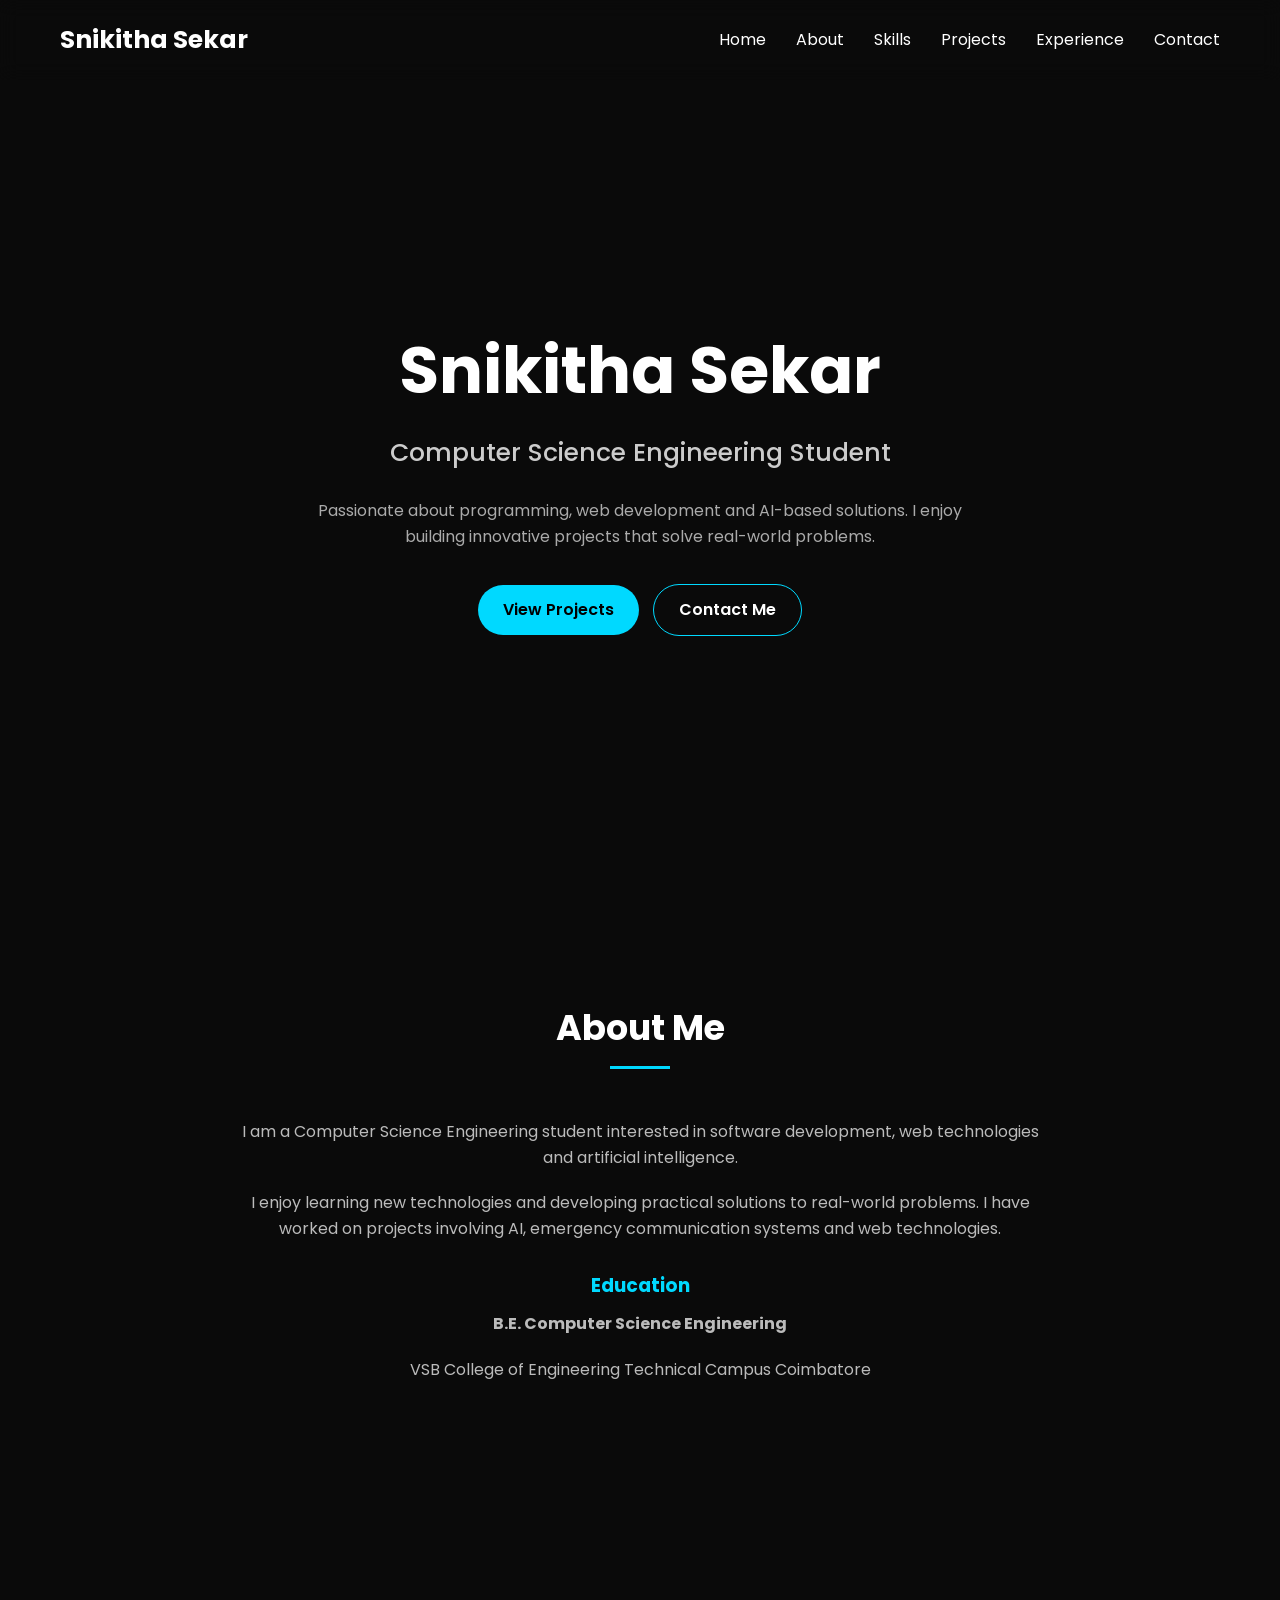
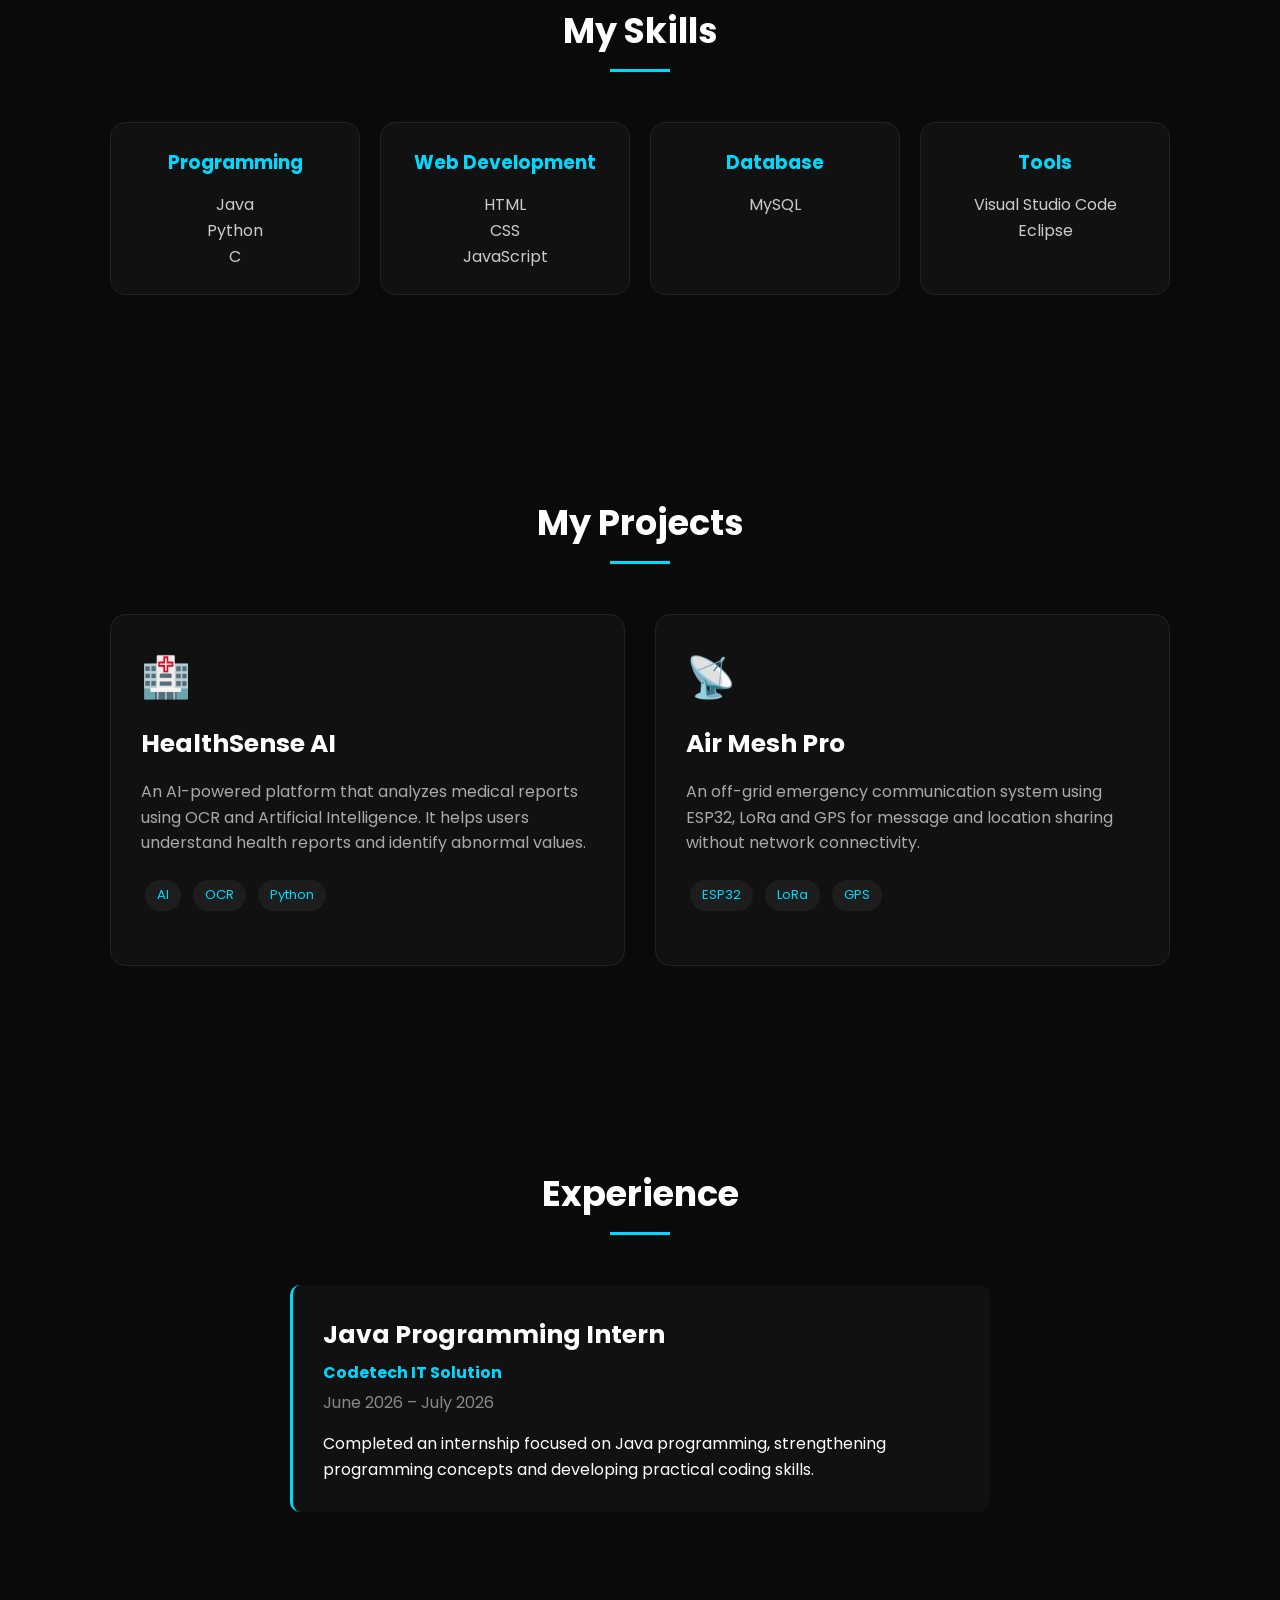
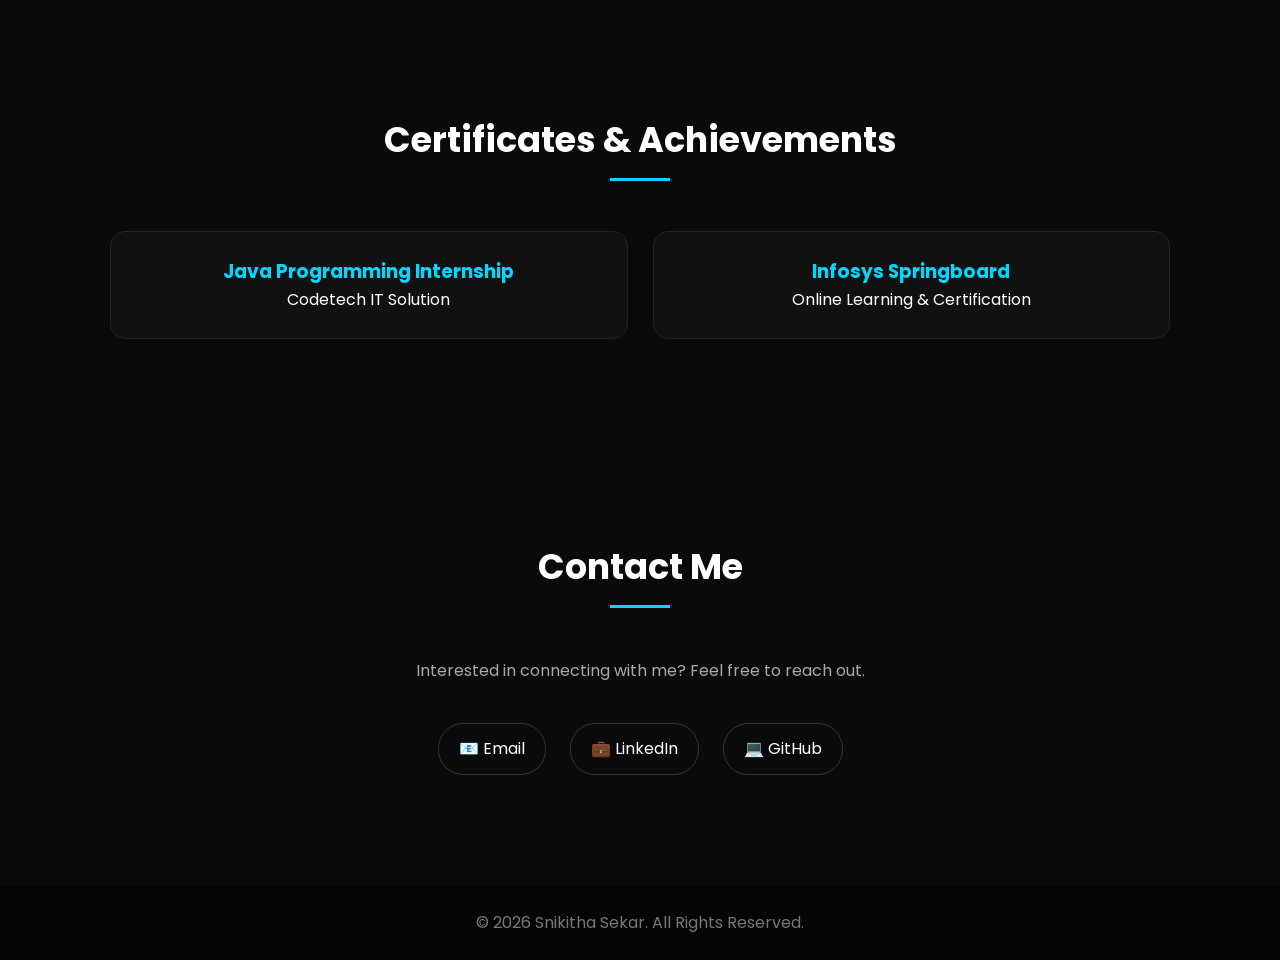
<file: week 1/snikitha-portfolio/index.html>
<!DOCTYPE html>
<html lang="en">
<head>
    <meta charset="UTF-8">
    <meta name="viewport" content="width=device-width, initial-scale=1.0">

    <title>Snikitha Sekar | Portfolio</title>

    <link rel="stylesheet" href="style.css">

    <!-- Google Font -->
    <link rel="preconnect" href="https://fonts.googleapis.com">
    <link rel="preconnect" href="https://fonts.gstatic.com" crossorigin>
    <link href="https://fonts.googleapis.com/css2?family=Poppins:wght@300;400;500;600;700&display=swap" rel="stylesheet">
</head>

<body>

    <!-- Navigation -->
    <header>
        <nav class="navbar">
            <div class="logo">Snikitha Sekar</div>

            <ul class="nav-links">
                <li><a href="#home">Home</a></li>
                <li><a href="#about">About</a></li>
                <li><a href="#skills">Skills</a></li>
                <li><a href="#projects">Projects</a></li>
                <li><a href="#experience">Experience</a></li>
                <li><a href="#contact">Contact</a></li>
            </ul>

            <button class="menu-btn" onclick="toggleMenu()">☰</button>
        </nav>
    </header>


    <!-- Home Section -->
    <section id="home" class="hero">

        <div class="hero-content">

         

            <h1>Snikitha Sekar</h1>

            <h2>Computer Science Engineering Student</h2>

            <p class="hero-text">
                Passionate about programming, web development and
                AI-based solutions. I enjoy building innovative projects
                that solve real-world problems.
            </p>

            <div class="hero-buttons">
                <a href="#projects" class="btn">View Projects</a>
                <a href="#contact" class="btn btn-outline">Contact Me</a>
            </div>

        </div>

    </section>


    <!-- About Section -->
    <section id="about" class="section">

        <h2 class="section-title">About Me</h2>

        <div class="about-container">

            <div class="about-text">

                <p>
                    I am a Computer Science Engineering student interested
                    in software development, web technologies and artificial
                    intelligence.
                </p>

                <p>
                    I enjoy learning new technologies and developing
                    practical solutions to real-world problems. I have
                    worked on projects involving AI, emergency communication
                    systems and web technologies.
                </p>

                <div class="education">
                    <h3>Education</h3>

                    <p>
                        <strong>B.E. Computer Science Engineering</strong>
                    </p>

                    <p>
                        VSB College of Engineering Technical Campus Coimbatore
                    </p>
                </div>

            </div>

        </div>

    </section>


    <!-- Skills Section -->
    <section id="skills" class="section">

        <h2 class="section-title">My Skills</h2>

        <div class="skills-container">

            <div class="skill-card">
                <h3>Programming</h3>
                <p>Java</p>
                <p>Python</p>
                <p>C</p>
            </div>

            <div class="skill-card">
                <h3>Web Development</h3>
                <p>HTML</p>
                <p>CSS</p>
                <p>JavaScript</p>
            </div>

            <div class="skill-card">
                <h3>Database</h3>
                <p>MySQL</p>
            </div>

            <div class="skill-card">
                <h3>Tools</h3>
                <p>Visual Studio Code</p>
                <p>Eclipse</p>
            </div>

        </div>

    </section>


    <!-- Projects Section -->
    <section id="projects" class="section">

        <h2 class="section-title">My Projects</h2>

        <div class="projects-container">

            <!-- Project 1 -->
            <div class="project-card">

                <div class="project-icon">🏥</div>

                <h3>HealthSense AI</h3>

                <p>
                    An AI-powered platform that analyzes medical reports
                    using OCR and Artificial Intelligence. It helps users
                    understand health reports and identify abnormal values.
                </p>

                <div class="tech">
                    <span>AI</span>
                    <span>OCR</span>
                    <span>Python</span>
                </div>


            </div>


            <!-- Project 2 -->
            <div class="project-card">

                <div class="project-icon">📡</div>

                <h3>Air Mesh Pro</h3>

                <p>
                    An off-grid emergency communication system using ESP32,
                    LoRa and GPS for message and location sharing without
                    network connectivity.
                </p>

                <div class="tech">
                    <span>ESP32</span>
                    <span>LoRa</span>
                    <span>GPS</span>
                </div>

              

            </div>

        </div>

    </section>


    <!-- Experience Section -->
    <section id="experience" class="section">

        <h2 class="section-title">Experience</h2>

        <div class="experience-card">

            <h3>Java Programming Intern</h3>

            <h4>Codetech IT Solution</h4>

            <p class="date">
                June 2026 – July 2026
            </p>

            <p>
                Completed an internship focused on Java programming,
                strengthening programming concepts and developing
                practical coding skills.
            </p>

        </div>

    </section>


    <!-- Certificates Section -->
    <section id="certificates" class="section">

        <h2 class="section-title">Certificates & Achievements</h2>

        <div class="certificate-container">

            <div class="certificate-card">
                <h3>Java Programming Internship</h3>
                <p>Codetech IT Solution</p>
            </div>

            <div class="certificate-card">
                <h3>Infosys Springboard</h3>
                <p>Online Learning & Certification</p>
            </div>

        </div>

    </section>


    <!-- Contact Section -->
    <section id="contact" class="section contact">

        <h2 class="section-title">Contact Me</h2>

        <p>
            Interested in connecting with me? Feel free to reach out.
        </p>

        <div class="contact-links">

            <a href="mailto:snikishiba@gmail.com">
                📧 Email
            </a>

            <a href="https://www.linkedin.com/in/snikitha-sekar-b872a0418/" target="_blank">
                💼 LinkedIn
            </a>

            <a href="https://github.com/" target="_blank">
                💻 GitHub
            </a>

        </div>

    </section>


    <!-- Footer -->
    <footer>

        <p>
            © 2026 Snikitha Sekar. All Rights Reserved.
        </p>

    </footer>


    <script src="script.js"></script>

</body>
</html>
</file>
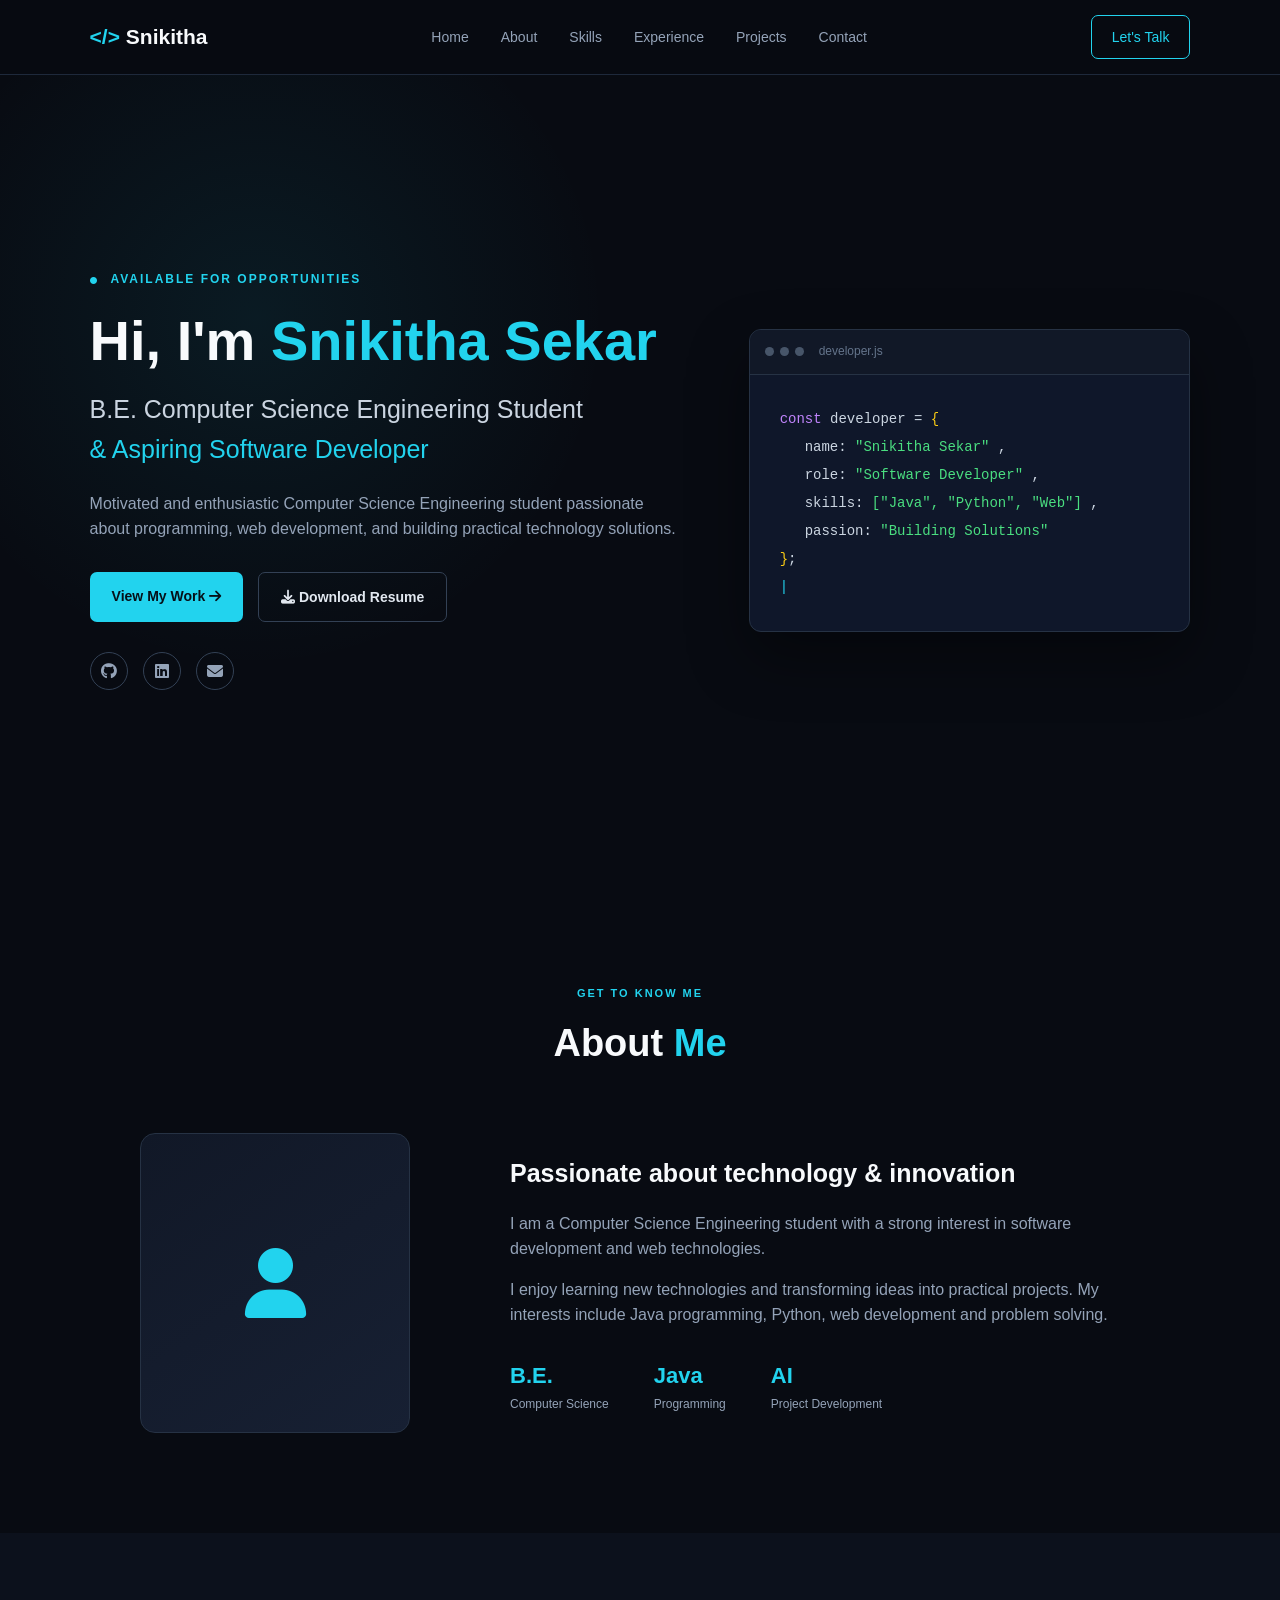
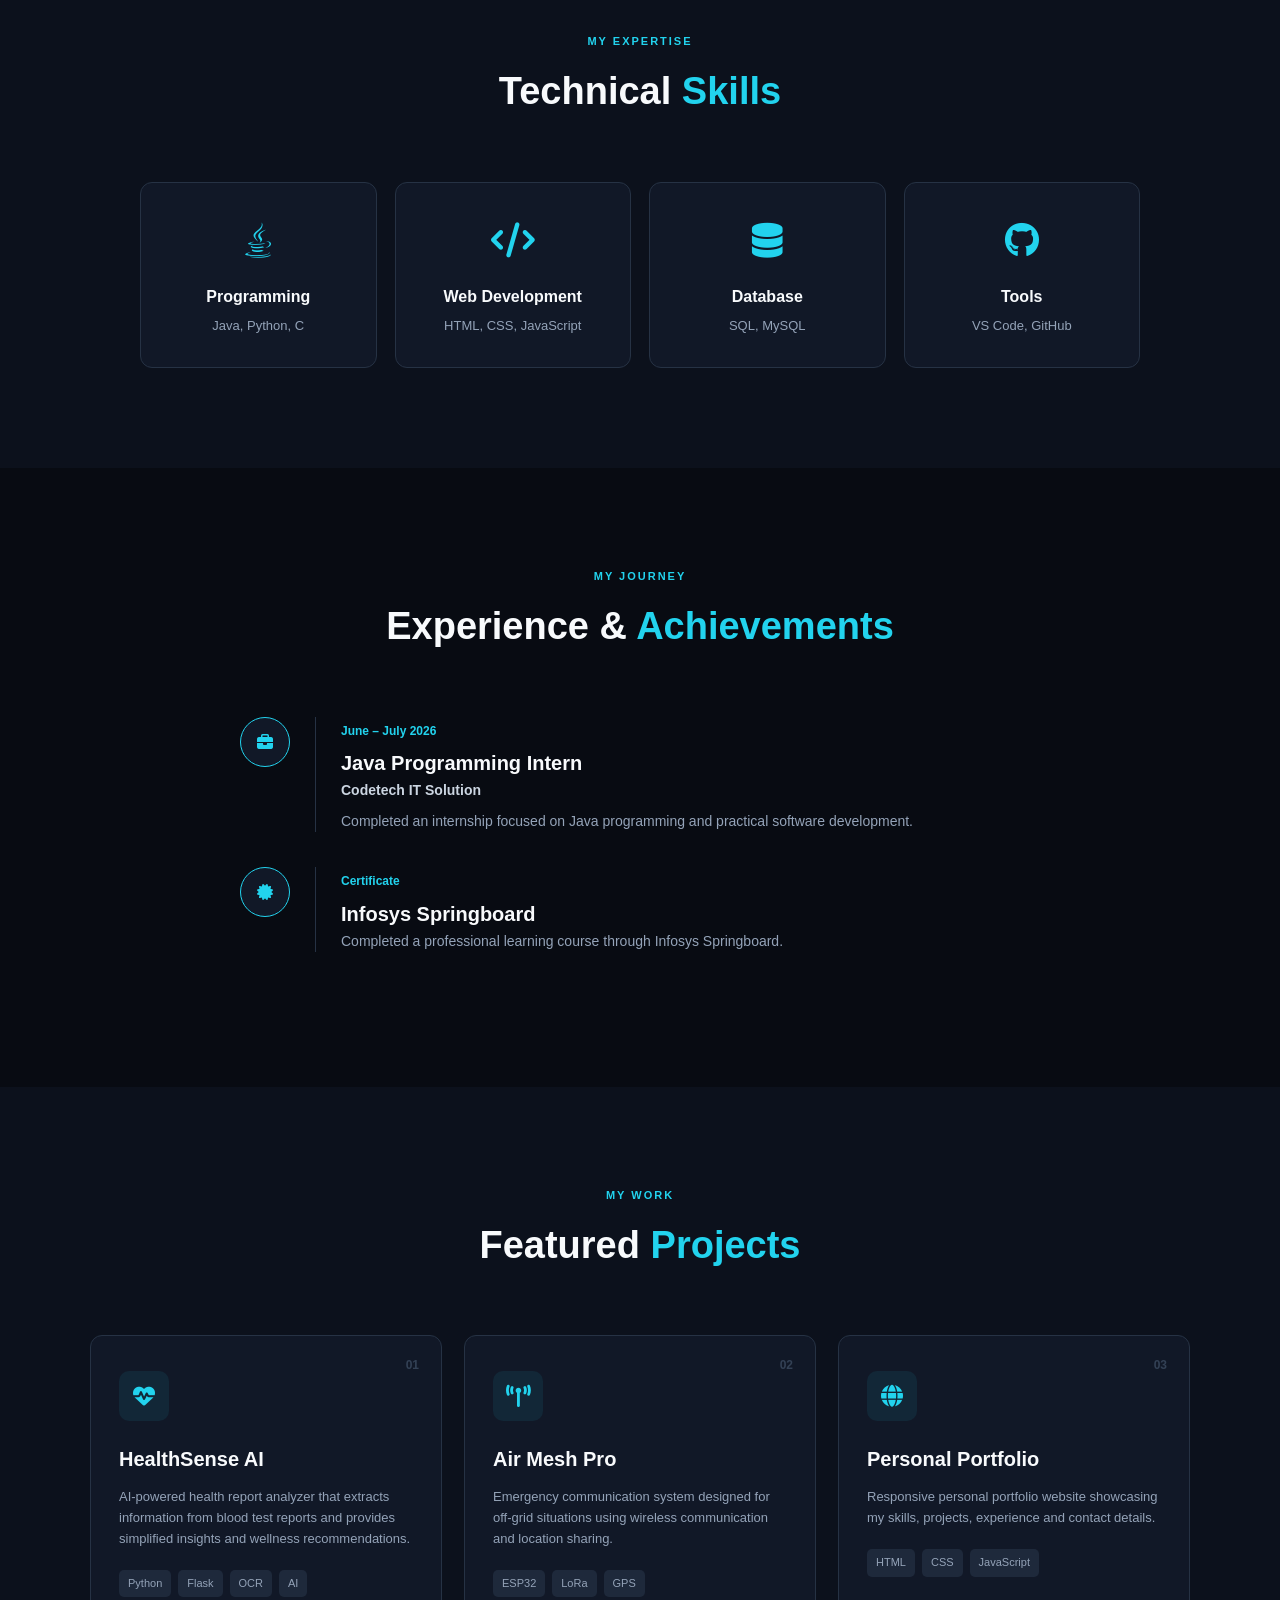
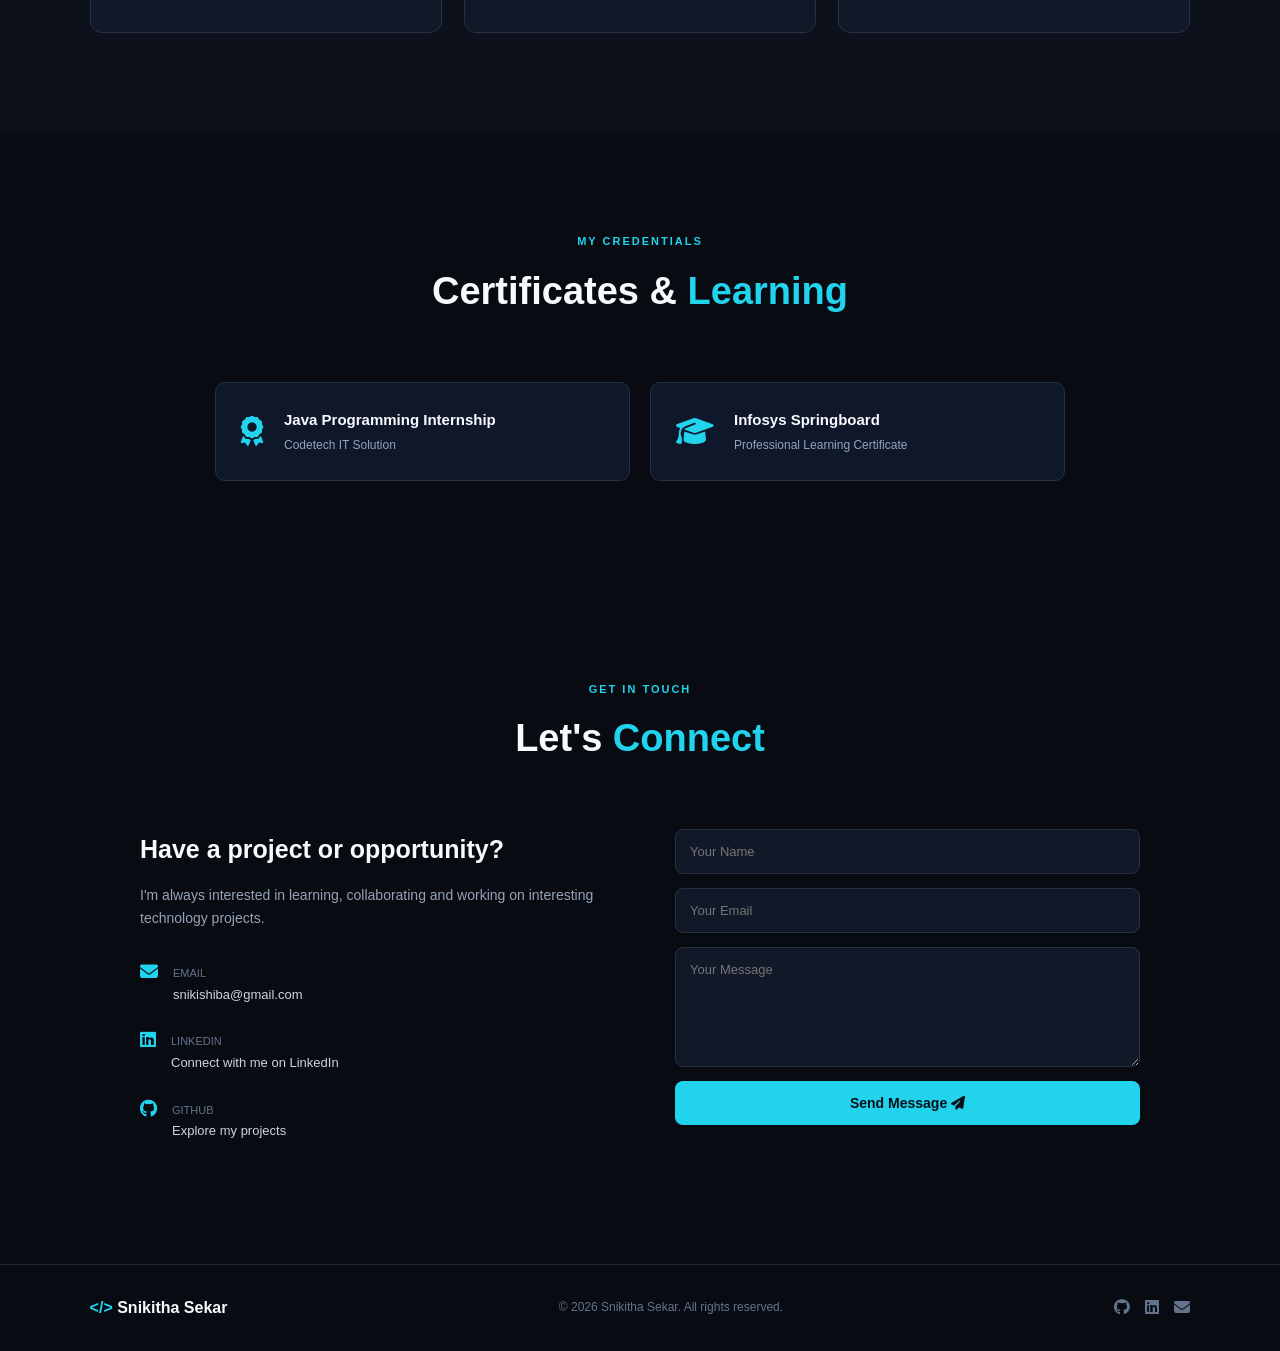
<file: week 3/portfolio-website/index.html>
<!DOCTYPE html>
<html lang="en">

<head>
    <meta charset="UTF-8">
    <meta name="viewport" content="width=device-width, initial-scale=1.0">

    <title>Snikitha Sekar | Portfolio</title>

    <link rel="stylesheet" href="style.css">

    <!-- Font Awesome -->
    <link rel="stylesheet"
        href="https://cdnjs.cloudflare.com/ajax/libs/font-awesome/6.5.2/css/all.min.css">

</head>

<body>

    <!-- ================= NAVBAR ================= -->

    <nav class="navbar">

        <div class="logo">
            <span>&lt;/&gt;</span> Snikitha
        </div>

        <ul class="nav-links">

            <li><a href="#home">Home</a></li>
            <li><a href="#about">About</a></li>
            <li><a href="#skills">Skills</a></li>
            <li><a href="#experience">Experience</a></li>
            <li><a href="#projects">Projects</a></li>
            <li><a href="#contact">Contact</a></li>

        </ul>

        <a href="#contact" class="nav-button">
            Let's Talk
        </a>

    </nav>


    <!-- ================= HERO ================= -->

    <section id="home" class="hero">

        <div class="hero-content">

            <p class="small-title">
                <i class="fa-solid fa-circle"></i>
                AVAILABLE FOR OPPORTUNITIES
            </p>

            <h1>
                Hi, I'm <span>Snikitha Sekar</span>
            </h1>

            <h2>
                B.E. Computer Science Engineering Student
                <br>
                <span> & Aspiring Software Developer</span>
            </h2>

            <p class="hero-text">

                Motivated and enthusiastic Computer Science Engineering
                student passionate about programming, web development,
                and building practical technology solutions.

            </p>


            <div class="hero-buttons">

                <a href="#projects" class="primary-btn">
                    View My Work
                    <i class="fa-solid fa-arrow-right"></i>
                </a>

                <a href="resume.pdf" download class="secondary-btn">
                    <i class="fa-solid fa-download"></i>
                    Download Resume
                </a>

            </div>


            <div class="social-links">

                <a href="#" title="GitHub">
                    <i class="fa-brands fa-github"></i>
                </a>

                <a href="#" title="LinkedIn">
                    <i class="fa-brands fa-linkedin"></i>
                </a>

                <a href="mailto:snikishiba@gmail.com" title="Email">
                    <i class="fa-solid fa-envelope"></i>
                </a>

            </div>

        </div>


        <!-- Developer Card -->

        <div class="hero-card">

            <div class="code-window">

                <div class="window-top">

                    <div class="dots">
                        <span></span>
                        <span></span>
                        <span></span>
                    </div>

                    <p>developer.js</p>

                </div>


                <div class="code">

                    <p>
                        <span class="purple">const</span>
                        developer =
                        <span class="yellow">{</span>
                    </p>

                    <p class="indent">
                        name:
                        <span class="green">
                            "Snikitha Sekar"
                        </span>,
                    </p>

                    <p class="indent">
                        role:
                        <span class="green">
                            "Software Developer"
                        </span>,
                    </p>

                    <p class="indent">
                        skills:
                        <span class="green">
                            ["Java", "Python", "Web"]
                        </span>,
                    </p>

                    <p class="indent">
                        passion:
                        <span class="green">
                            "Building Solutions"
                        </span>
                    </p>

                    <p>
                        <span class="yellow">}</span>;
                    </p>

                    <p class="cursor">|</p>

                </div>

            </div>

        </div>

    </section>


    <!-- ================= ABOUT ================= -->

    <section id="about" class="section">

        <div class="section-title">

            <p>GET TO KNOW ME</p>

            <h2>About <span>Me</span></h2>

        </div>


        <div class="about-container">

            <div class="about-image">

                <div class="profile-placeholder">

                    <i class="fa-solid fa-user"></i>

                </div>

            </div>


            <div class="about-content">

                <h3>
                    Passionate about technology & innovation
                </h3>

                <p>

                    I am a Computer Science Engineering student with
                    a strong interest in software development and
                    web technologies.

                </p>

                <p>

                    I enjoy learning new technologies and transforming
                    ideas into practical projects. My interests include
                    Java programming, Python, web development and
                    problem solving.

                </p>


                <div class="about-stats">

                    <div>
                        <h3>B.E.</h3>
                        <p>Computer Science</p>
                    </div>

                    <div>
                        <h3>Java</h3>
                        <p>Programming</p>
                    </div>

                    <div>
                        <h3>AI</h3>
                        <p>Project Development</p>
                    </div>

                </div>

            </div>

        </div>

    </section>


    <!-- ================= SKILLS ================= -->

    <section id="skills" class="section dark-section">

        <div class="section-title">

            <p>MY EXPERTISE</p>

            <h2>Technical <span>Skills</span></h2>

        </div>


        <div class="skills-grid">

            <div class="skill-card">

                <div class="skill-icon">
                    <i class="fa-brands fa-java"></i>
                </div>

                <h3>Programming</h3>

                <p>
                    Java, Python, C
                </p>

            </div>


            <div class="skill-card">

                <div class="skill-icon">
                    <i class="fa-solid fa-code"></i>
                </div>

                <h3>Web Development</h3>

                <p>
                    HTML, CSS, JavaScript
                </p>

            </div>


            <div class="skill-card">

                <div class="skill-icon">
                    <i class="fa-solid fa-database"></i>
                </div>

                <h3>Database</h3>

                <p>
                    SQL, MySQL
                </p>

            </div>


            <div class="skill-card">

                <div class="skill-icon">
                    <i class="fa-brands fa-github"></i>
                </div>

                <h3>Tools</h3>

                <p>
                    VS Code, GitHub
                </p>

            </div>

        </div>

    </section>


    <!-- ================= EXPERIENCE ================= -->

    <section id="experience" class="section">

        <div class="section-title">

            <p>MY JOURNEY</p>

            <h2>Experience & <span>Achievements</span></h2>

        </div>


        <div class="timeline">

            <div class="timeline-item">

                <div class="timeline-icon">
                    <i class="fa-solid fa-briefcase"></i>
                </div>

                <div class="timeline-content">

                    <span>June – July 2026</span>

                    <h3>
                        Java Programming Intern
                    </h3>

                    <h4>
                        Codetech IT Solution
                    </h4>

                    <p>

                        Completed an internship focused on Java
                        programming and practical software development.

                    </p>

                </div>

            </div>


            <div class="timeline-item">

                <div class="timeline-icon">
                    <i class="fa-solid fa-certificate"></i>
                </div>

                <div class="timeline-content">

                    <span>Certificate</span>

                    <h3>
                        Infosys Springboard
                    </h3>

                    <p>

                        Completed a professional learning course
                        through Infosys Springboard.

                    </p>

                </div>

            </div>

        </div>

    </section>


    <!-- ================= PROJECTS ================= -->

    <section id="projects" class="section dark-section">

        <div class="section-title">

            <p>MY WORK</p>

            <h2>Featured <span>Projects</span></h2>

        </div>


        <div class="projects-grid">


            <!-- Project 1 -->

            <div class="project-card">

                <div class="project-number">
                    01
                </div>

                <div class="project-icon">
                    <i class="fa-solid fa-heart-pulse"></i>
                </div>

                <h3>
                    HealthSense AI
                </h3>

                <p>

                    AI-powered health report analyzer that extracts
                    information from blood test reports and provides
                    simplified insights and wellness recommendations.

                </p>

                <div class="tech-tags">

                    <span>Python</span>
                    <span>Flask</span>
                    <span>OCR</span>
                    <span>AI</span>

                </div>

            </div>


            <!-- Project 2 -->

            <div class="project-card">

                <div class="project-number">
                    02
                </div>

                <div class="project-icon">
                    <i class="fa-solid fa-tower-broadcast"></i>
                </div>

                <h3>
                    Air Mesh Pro
                </h3>

                <p>

                    Emergency communication system designed for
                    off-grid situations using wireless communication
                    and location sharing.

                </p>

                <div class="tech-tags">

                    <span>ESP32</span>
                    <span>LoRa</span>
                    <span>GPS</span>

                </div>

            </div>


            <!-- Project 3 -->

            <div class="project-card">

                <div class="project-number">
                    03
                </div>

                <div class="project-icon">
                    <i class="fa-solid fa-globe"></i>
                </div>

                <h3>
                    Personal Portfolio
                </h3>

                <p>

                    Responsive personal portfolio website showcasing
                    my skills, projects, experience and contact details.

                </p>

                <div class="tech-tags">

                    <span>HTML</span>
                    <span>CSS</span>
                    <span>JavaScript</span>

                </div>

            </div>

        </div>

    </section>


    <!-- ================= CERTIFICATES ================= -->

    <section class="section">

        <div class="section-title">

            <p>MY CREDENTIALS</p>

            <h2>Certificates & <span>Learning</span></h2>

        </div>


        <div class="certificate-grid">

            <div class="certificate-card">

                <i class="fa-solid fa-award"></i>

                <div>

                    <h3>
                        Java Programming Internship
                    </h3>

                    <p>
                        Codetech IT Solution
                    </p>

                </div>

            </div>


            <div class="certificate-card">

                <i class="fa-solid fa-graduation-cap"></i>

                <div>

                    <h3>
                        Infosys Springboard
                    </h3>

                    <p>
                        Professional Learning Certificate
                    </p>

                </div>

            </div>

        </div>

    </section>


    <!-- ================= CONTACT ================= -->

    <section id="contact" class="contact-section">

        <div class="section-title">

            <p>GET IN TOUCH</p>

            <h2>Let's <span>Connect</span></h2>

        </div>


        <div class="contact-container">


            <div class="contact-info">

                <h3>
                    Have a project or opportunity?
                </h3>

                <p>

                    I'm always interested in learning, collaborating
                    and working on interesting technology projects.

                </p>


                <div class="contact-item">

                    <i class="fa-solid fa-envelope"></i>

                    <div>

                        <span>Email</span>

                        <p>
                            snikishiba@gmail.com
                        </p>

                    </div>

                </div>


                <div class="contact-item">

                    <i class="fa-brands fa-linkedin"></i>

                    <div>

                        <span>LinkedIn</span>

                        <p>
                            Connect with me on LinkedIn
                        </p>

                    </div>

                </div>


                <div class="contact-item">

                    <i class="fa-brands fa-github"></i>

                    <div>

                        <span>GitHub</span>

                        <p>
                            Explore my projects
                        </p>

                    </div>

                </div>

            </div>


            <form class="contact-form">

                <input
                    type="text"
                    placeholder="Your Name"
                    required>

                <input
                    type="email"
                    placeholder="Your Email"
                    required>

                <textarea
                    rows="6"
                    placeholder="Your Message"
                    required></textarea>

                <button type="submit">
                    Send Message
                    <i class="fa-solid fa-paper-plane"></i>
                </button>

            </form>

        </div>

    </section>


    <!-- ================= FOOTER ================= -->

    <footer>

        <div class="footer-logo">
            <span>&lt;/&gt;</span> Snikitha Sekar
        </div>

        <p>
            © 2026 Snikitha Sekar. All rights reserved.
        </p>

        <div class="footer-social">

            <a href="#">
                <i class="fa-brands fa-github"></i>
            </a>

            <a href="#">
                <i class="fa-brands fa-linkedin"></i>
            </a>

            <a href="mailto:snikishiba@gmail.com">
                <i class="fa-solid fa-envelope"></i>
            </a>

        </div>

    </footer>

</body>
</html>
</file>
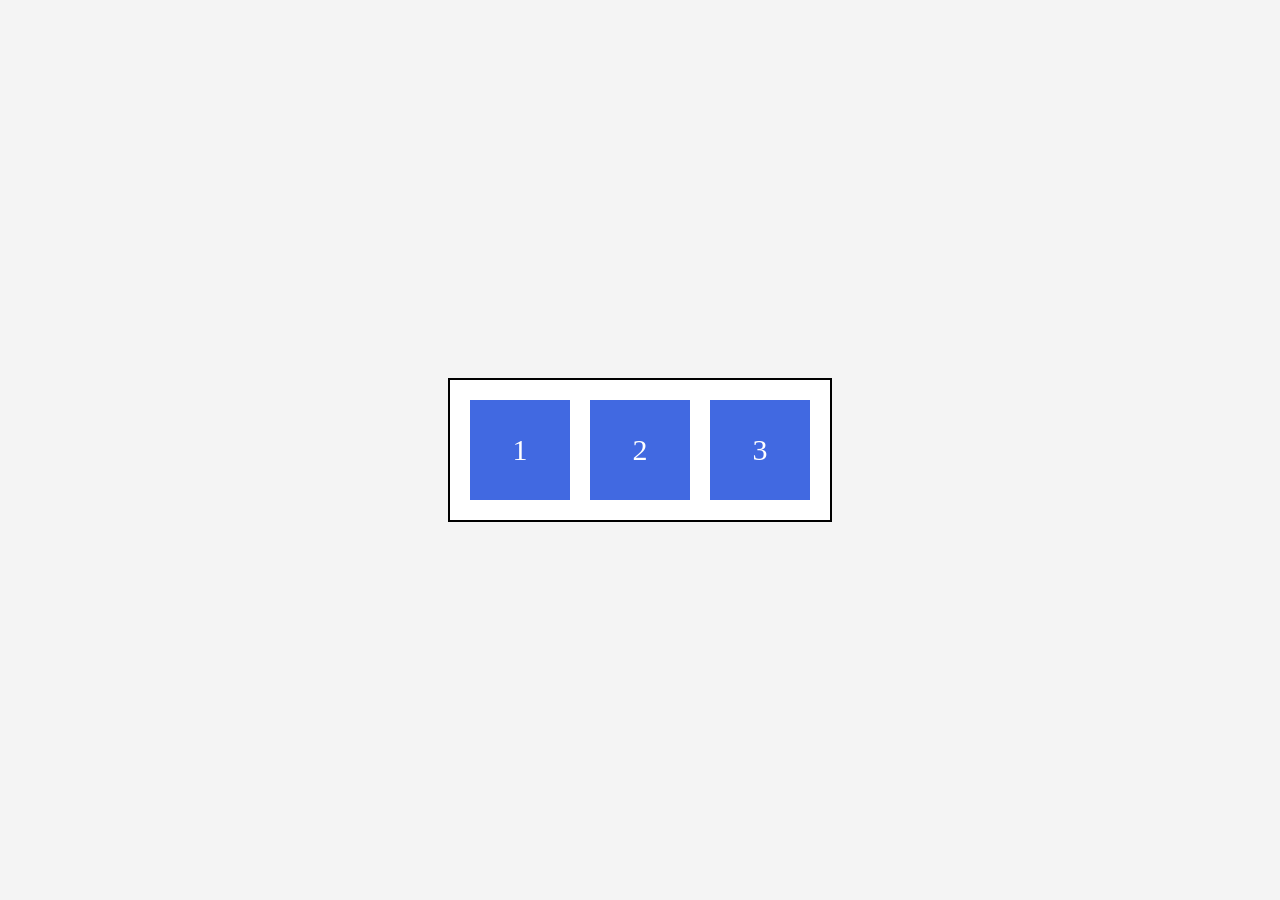
<file: week 2/css learning module/10 .flexbox/index.html>
<!DOCTYPE html>
<html lang="en">
<head>
    <meta charset="UTF-8">
    <meta name="viewport" content="width=device-width, initial-scale=1.0">
    <title>CSS Flexbox</title>
    <link rel="stylesheet" href="flexbox.css">
</head>
<body>
<div class="container">
    <div class="box">1</div>
    <div class="box">2</div>
    <div class="box">3</div>
</div>
</body>
</html>
</file>
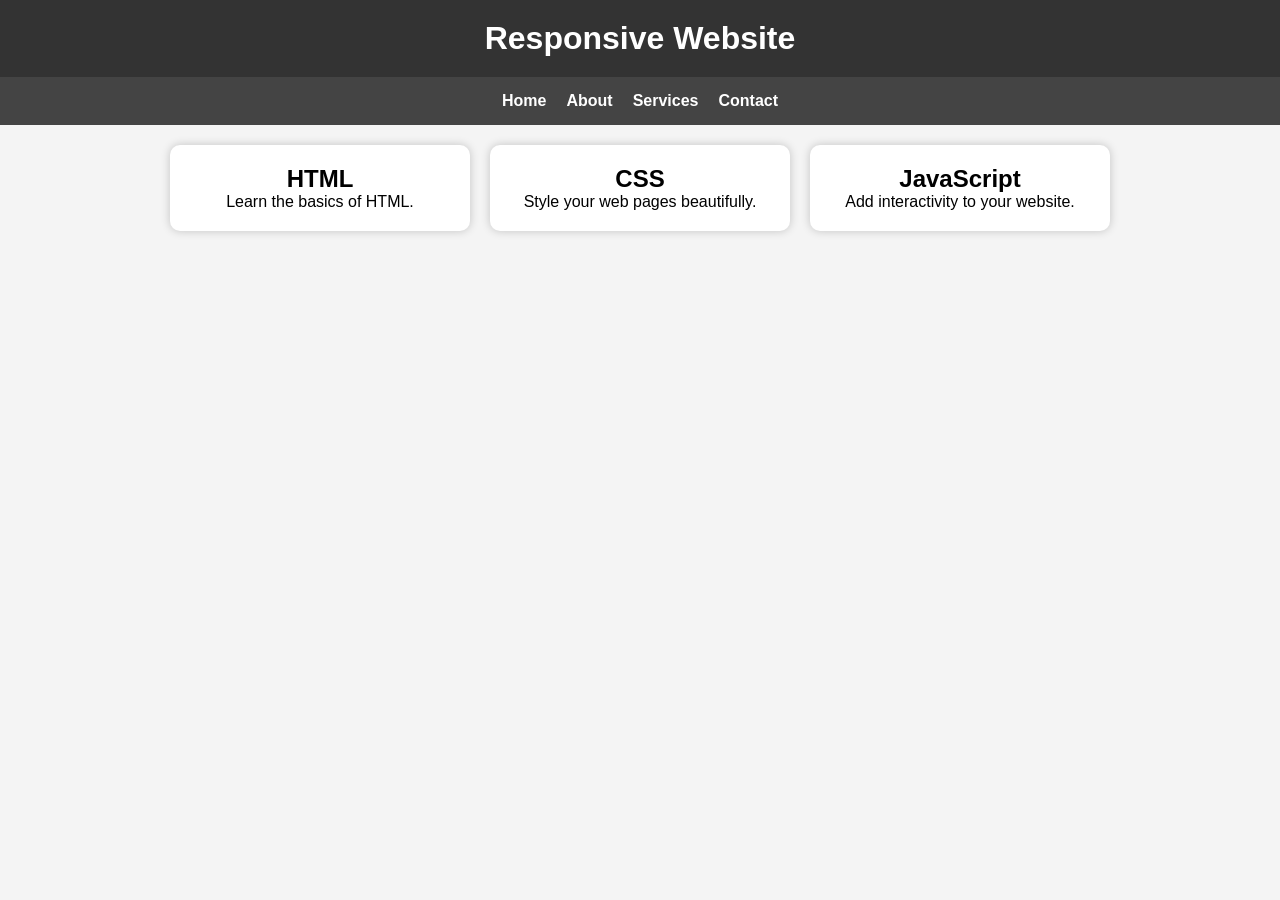
<file: week 2/css learning module/13 .responsive design/index.html>
<!DOCTYPE html>
<html lang="en">
<head>
    <meta charset="UTF-8">
    <meta name="viewport" content="width=device-width, initial-scale=1.0">
    <title>Responsive Design</title>
    <link rel="stylesheet" href="style.css">
</head>
<body>
    <header>
        <h1>Responsive Website</h1>
    </header>
    <nav>
        <a href="#">Home</a>
        <a href="#">About</a>
        <a href="#">Services</a>
        <a href="#">Contact</a>
    </nav>
    <main class="container">
        <div class="card">
            <h2>HTML</h2>
            <p>Learn the basics of HTML.</p>
        </div>
        <div class="card">
            <h2>CSS</h2>
            <p>Style your web pages beautifully.</p>
        </div>
        <div class="card">
            <h2>JavaScript</h2>
            <p>Add interactivity to your website.</p>
        </div>
    </main>

</body>
</html>
</file>
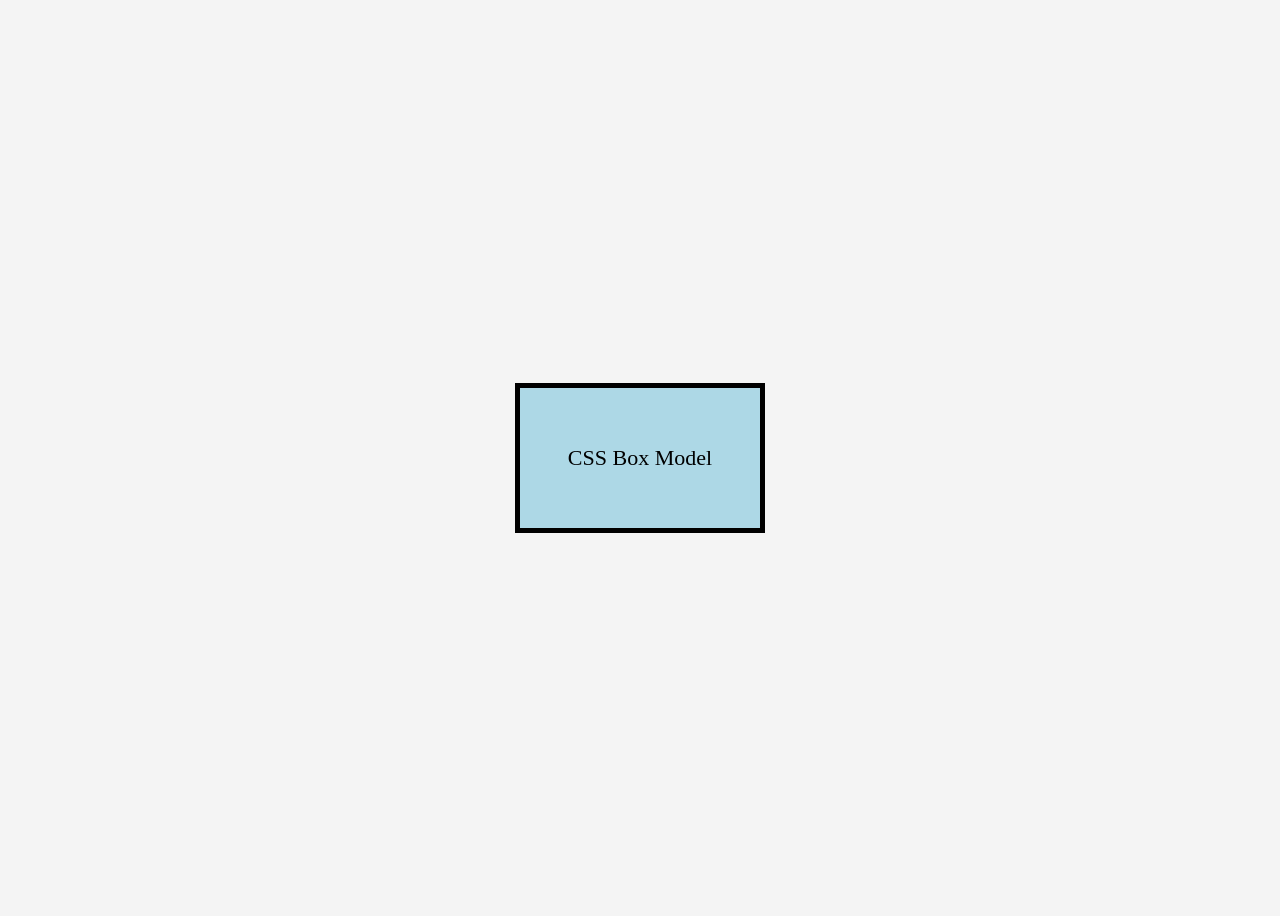
<file: week 2/css learning module/9 .box model/index.html>
<!DOCTYPE html>
<html lang="en">
<head>
    <meta charset="UTF-8">
    <meta name="viewport" content="width=device-width, initial-scale=1.0">
    <title>CSS Box Model</title>
    <link rel="stylesheet" href="box-model.css">
</head>
<body>
<div class="box">
    CSS Box Model
</div>
</body>
</html>
</file>
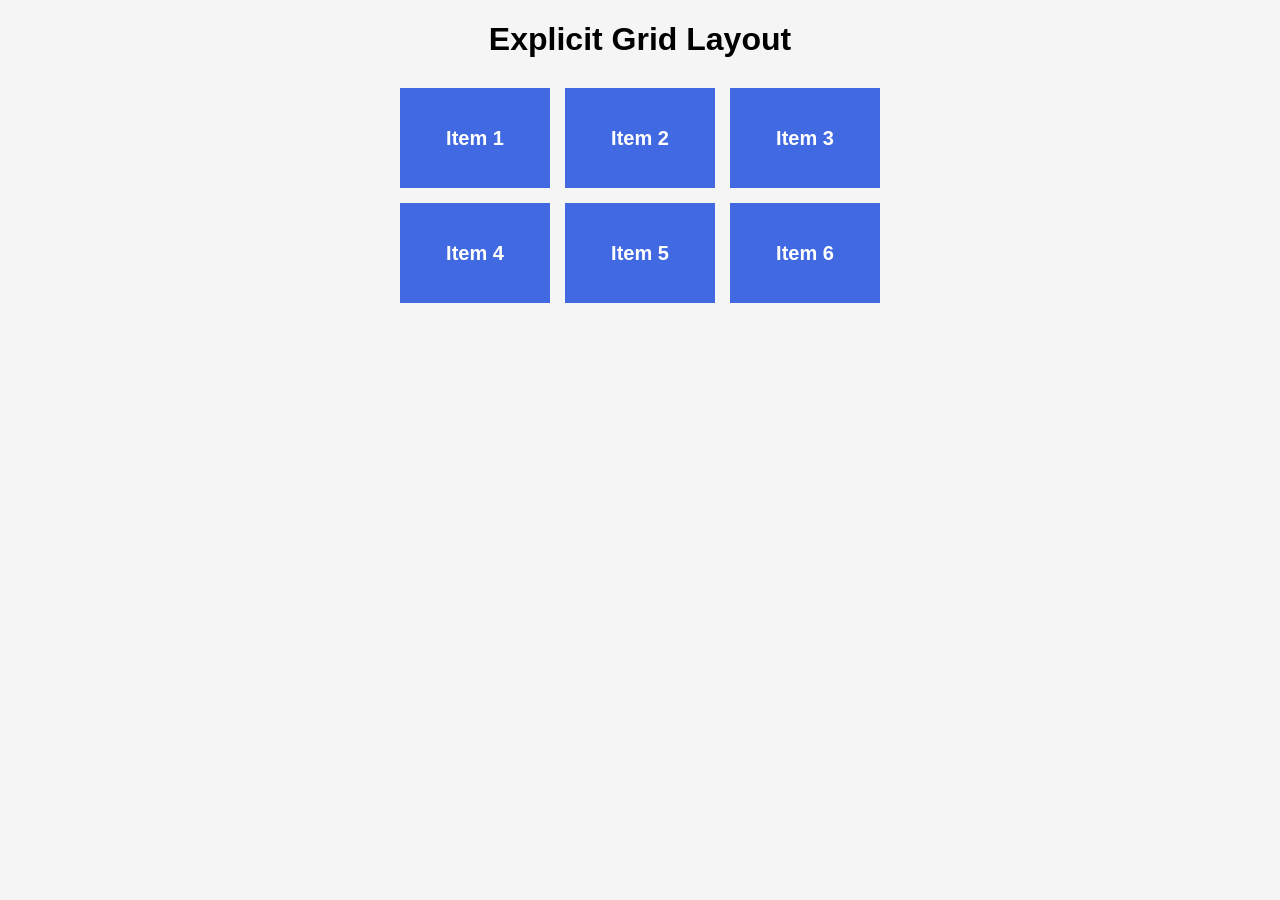
<file: week 2/css learning module/12 .css grid layout/explicit grid layout/index.html>
<!DOCTYPE html>
<html lang="en">
<head>
    <meta charset="UTF-8">
    <meta name="viewport" content="width=device-width, initial-scale=1.0">
    <title>Explicit Grid Layout</title>
    <link rel="stylesheet" href="style.css">
</head>
<body>
    <h1>Explicit Grid Layout</h1>
    <div class="container">
        <div class="item">Item 1</div>
        <div class="item">Item 2</div>
        <div class="item">Item 3</div>
        <div class="item">Item 4</div>
        <div class="item">Item 5</div>
        <div class="item">Item 6</div>
    </div>
</body>
</html>
</file>
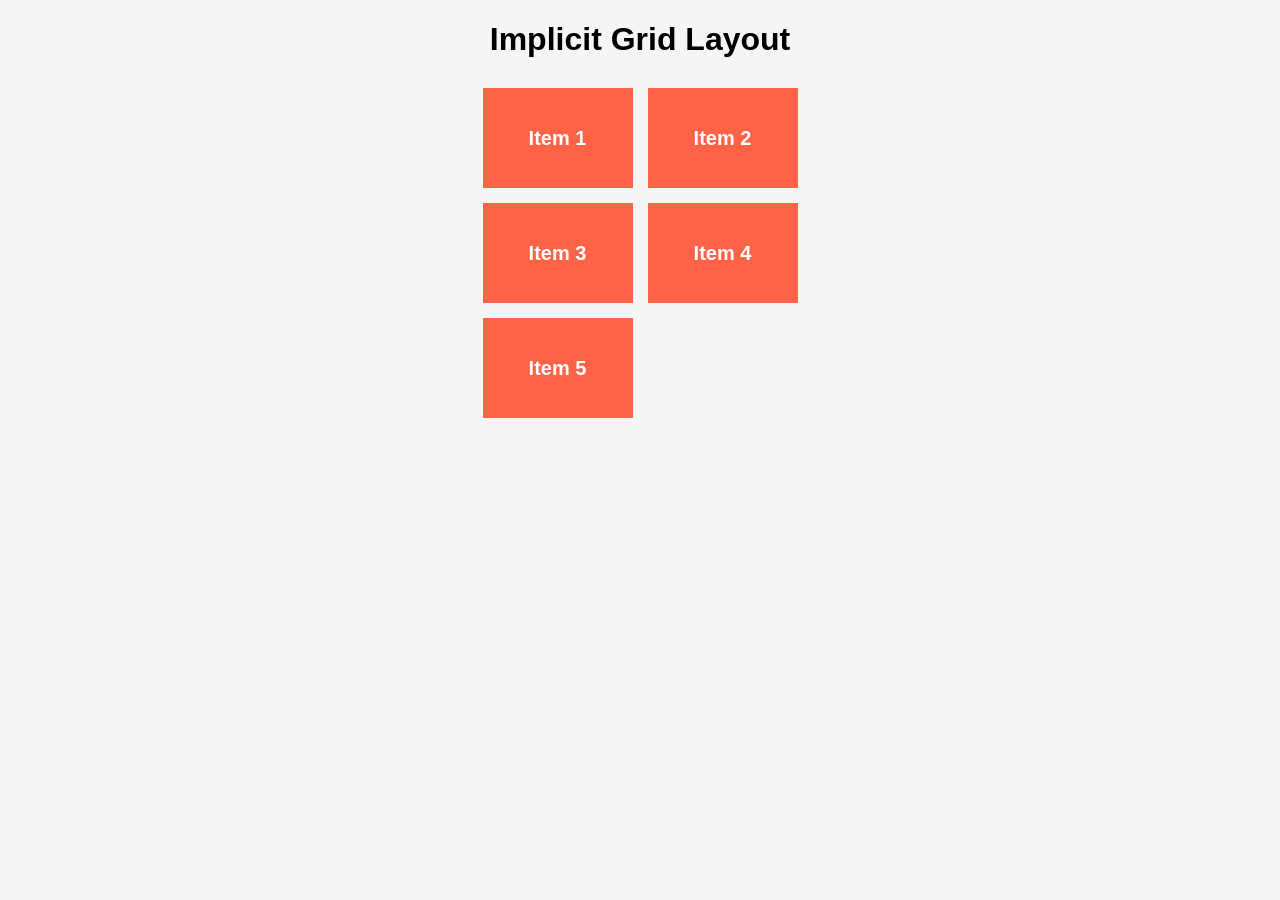
<file: week 2/css learning module/12 .css grid layout/implicit grid layout/index.html>
<!DOCTYPE html>
<html lang="en">
<head>
    <meta charset="UTF-8">
    <meta name="viewport" content="width=device-width, initial-scale=1.0">
    <title>Implicit Grid Layout</title>
    <link rel="stylesheet" href="style.css">
</head>
<body>
    <h1>Implicit Grid Layout</h1>
    <div class="container">
        <div class="item">Item 1</div>
        <div class="item">Item 2</div>
        <div class="item">Item 3</div>
        <div class="item">Item 4</div>
        <div class="item">Item 5</div>
    </div>

</body>
</html>
</file>
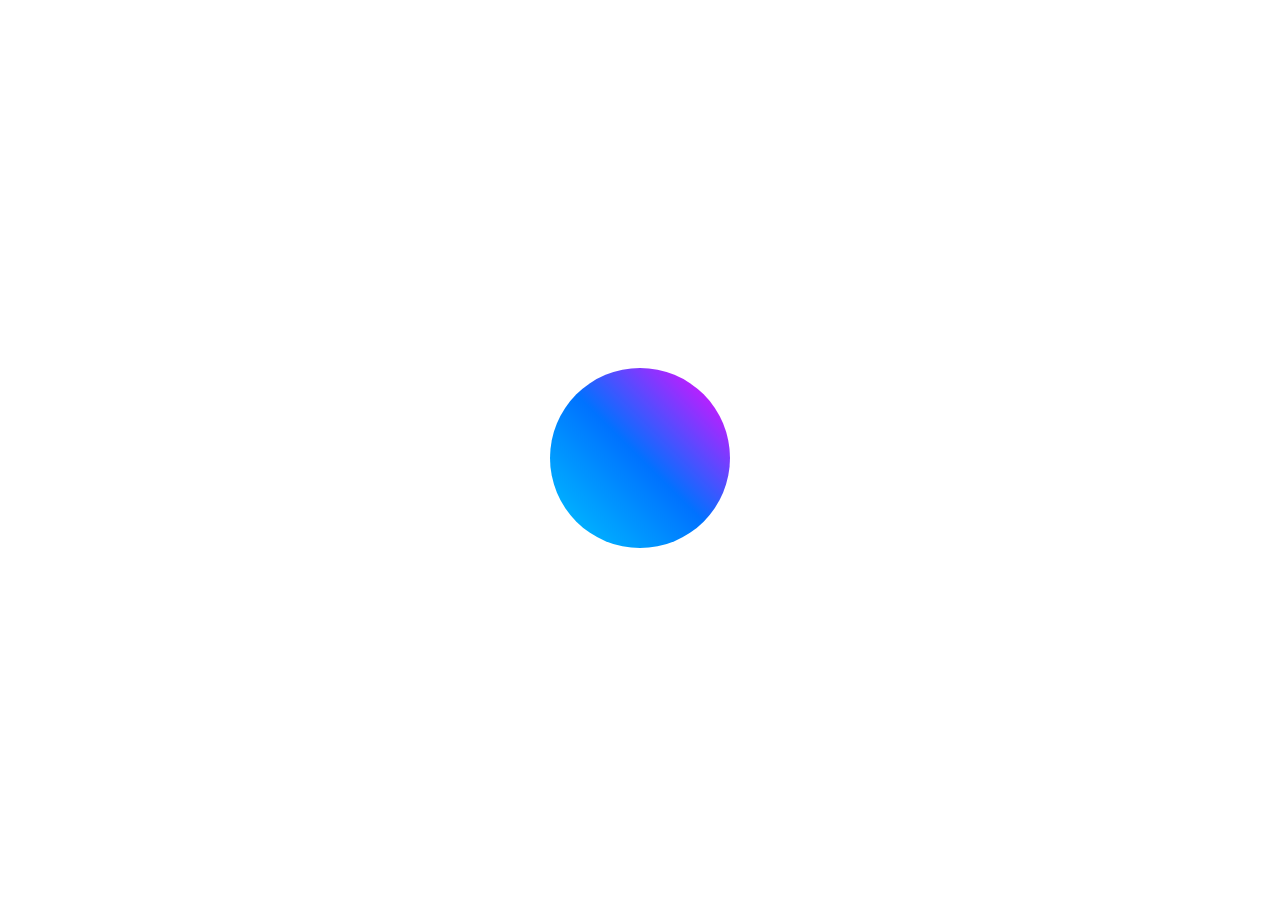
<file: week 2/css learning module/14 .animations/3 .Infinite Animation/index.html>
<!DOCTYPE html>
<html lang="en">
<head>
    <meta charset="UTF-8">
    <meta name="viewport" content="width=device-width, initial-scale=1.0">
    <title>Infinite Animation</title>
    <link rel="stylesheet" href="style.css">
</head>
<body>
    <div class="circle"></div>
</body>
</html>
</file>
<file: week 1/snikitha-portfolio/style.css>
* {
    margin: 0;
    padding: 0;
    box-sizing: border-box;
    scroll-behavior: smooth;
}

body {
    font-family: 'Poppins', sans-serif;
    background: #0a0a0a;
    color: #ffffff;
    line-height: 1.6;
}

/* Navigation */

header {
    position: fixed;
    width: 100%;
    top: 0;
    z-index: 1000;
    background: rgba(10, 10, 10, 0.9);
    backdrop-filter: blur(10px);
}

.navbar {
    max-width: 1200px;
    margin: auto;
    padding: 20px;
    display: flex;
    justify-content: space-between;
    align-items: center;
}

.logo {
    font-size: 25px;
    font-weight: 700;
}

.nav-links {
    display: flex;
    list-style: none;
    gap: 30px;
}

.nav-links a {
    color: white;
    text-decoration: none;
    transition: 0.3s;
}

.nav-links a:hover {
    color: #00d9ff;
}

.menu-btn {
    display: none;
    background: none;
    border: none;
    color: white;
    font-size: 25px;
}


/* Hero */

.hero {
    min-height: 100vh;
    display: flex;
    align-items: center;
    justify-content: center;
    text-align: center;
    padding: 100px 20px 50px;
}

.hero-content {
    max-width: 800px;
}

.hello {
    color: #00d9ff;
    font-size: 20px;
}

.hero h1 {
    font-size: 65px;
    margin: 10px 0;
}

.hero h2 {
    font-size: 25px;
    font-weight: 500;
    color: #cccccc;
}

.hero-text {
    margin: 25px auto;
    color: #aaaaaa;
    max-width: 650px;
}


/* Buttons */

.hero-buttons {
    margin-top: 30px;
}

.btn {
    display: inline-block;
    padding: 12px 25px;
    margin: 5px;
    border-radius: 30px;
    text-decoration: none;
    background: #00d9ff;
    color: #000;
    font-weight: 600;
    transition: 0.3s;
}

.btn:hover {
    transform: translateY(-3px);
}

.btn-outline {
    background: transparent;
    color: white;
    border: 1px solid #00d9ff;
}


/* Sections */

.section {
    max-width: 1100px;
    margin: auto;
    padding: 100px 20px;
}

.section-title {
    text-align: center;
    font-size: 35px;
    margin-bottom: 50px;
}

.section-title::after {
    content: "";
    display: block;
    width: 60px;
    height: 3px;
    background: #00d9ff;
    margin: 10px auto;
}


/* About */

.about-container {
    max-width: 800px;
    margin: auto;
    text-align: center;
}

.about-text p {
    color: #bbbbbb;
    margin-bottom: 20px;
}

.education {
    margin-top: 30px;
}

.education h3 {
    color: #00d9ff;
    margin-bottom: 10px;
}


/* Skills */

.skills-container {
    display: grid;
    grid-template-columns: repeat(4, 1fr);
    gap: 20px;
}

.skill-card {
    background: #111111;
    border: 1px solid #222222;
    padding: 25px;
    border-radius: 15px;
    text-align: center;
    transition: 0.3s;
}

.skill-card:hover {
    transform: translateY(-5px);
    border-color: #00d9ff;
}

.skill-card h3 {
    color: #00d9ff;
    margin-bottom: 15px;
}

.skill-card p {
    color: #cccccc;
}


/* Projects */

.projects-container {
    display: grid;
    grid-template-columns: repeat(2, 1fr);
    gap: 30px;
}

.project-card {
    background: #111111;
    padding: 30px;
    border-radius: 15px;
    border: 1px solid #222222;
    transition: 0.3s;
}

.project-card:hover {
    transform: translateY(-7px);
    border-color: #00d9ff;
}

.project-icon {
    font-size: 40px;
    margin-bottom: 15px;
}

.project-card h3 {
    font-size: 25px;
    margin-bottom: 15px;
}

.project-card p {
    color: #aaaaaa;
}

.tech {
    margin: 20px 0;
}

.tech span {
    display: inline-block;
    padding: 5px 12px;
    margin: 4px;
    border-radius: 20px;
    background: #1d1d1d;
    color: #00d9ff;
    font-size: 13px;
}

.project-link {
    color: #00d9ff;
    text-decoration: none;
}


/* Experience */

.experience-card {
    max-width: 700px;
    margin: auto;
    background: #111111;
    padding: 30px;
    border-left: 3px solid #00d9ff;
    border-radius: 10px;
}

.experience-card h3 {
    font-size: 25px;
}

.experience-card h4 {
    color: #00d9ff;
    margin: 5px 0;
}

.date {
    color: #888888;
    margin-bottom: 15px;
}


/* Certificates */

.certificate-container {
    display: grid;
    grid-template-columns: repeat(2, 1fr);
    gap: 25px;
}

.certificate-card {
    background: #111111;
    padding: 25px;
    border-radius: 15px;
    border: 1px solid #222222;
    text-align: center;
}

.certificate-card h3 {
    color: #00d9ff;
}


/* Contact */

.contact {
    text-align: center;
}

.contact p {
    color: #aaaaaa;
}

.contact-links {
    margin-top: 30px;
}

.contact-links a {
    display: inline-block;
    margin: 10px;
    padding: 12px 20px;
    border: 1px solid #333333;
    border-radius: 25px;
    color: white;
    text-decoration: none;
    transition: 0.3s;
}

.contact-links a:hover {
    border-color: #00d9ff;
    color: #00d9ff;
}


/* Footer */

footer {
    text-align: center;
    padding: 25px;
    background: #050505;
    color: #777777;
}


/* Mobile */

@media (max-width: 768px) {

    .nav-links {
        display: none;
        position: absolute;
        top: 70px;
        right: 20px;
        background: #111111;
        flex-direction: column;
        padding: 20px;
        border-radius: 10px;
    }

    .nav-links.active {
        display: flex;
    }

    .menu-btn {
        display: block;
    }

    .hero h1 {
        font-size: 45px;
    }

    .hero h2 {
        font-size: 20px;
    }

    .skills-container {
        grid-template-columns: 1fr 1fr;
    }

    .projects-container {
        grid-template-columns: 1fr;
    }

    .certificate-container {
        grid-template-columns: 1fr;
    }
}

@media (max-width: 500px) {

    .skills-container {
        grid-template-columns: 1fr;
    }

    .hero h1 {
        font-size: 38px;
    }

}
</file>
<file: week 3/portfolio-website/style.css>
* {
    margin: 0;
    padding: 0;
    box-sizing: border-box;
}

html {
    scroll-behavior: smooth;
}

body {
    font-family: Arial, Helvetica, sans-serif;
    background: #080b12;
    color: #f8fafc;
    line-height: 1.6;
}

a {
    text-decoration: none;
    color: inherit;
}


/* ================= NAVBAR ================= */

.navbar {
    width: 100%;
    height: 75px;

    display: flex;
    align-items: center;
    justify-content: space-between;

    padding: 0 7%;

    background: rgba(8, 11, 18, 0.95);

    border-bottom: 1px solid #1e293b;

    position: sticky;
    top: 0;
    z-index: 1000;
}

.logo {
    font-size: 21px;
    font-weight: bold;
}

.logo span,
.footer-logo span {
    color: #22d3ee;
}

.nav-links {
    display: flex;
    gap: 32px;
    list-style: none;
}

.nav-links a {
    color: #94a3b8;
    font-size: 14px;
    transition: 0.3s;
}

.nav-links a:hover {
    color: #22d3ee;
}

.nav-button {
    padding: 10px 20px;

    border: 1px solid #22d3ee;

    border-radius: 7px;

    color: #22d3ee;

    font-size: 14px;

    transition: 0.3s;
}

.nav-button:hover {
    background: #22d3ee;
    color: #080b12;
}


/* ================= HERO ================= */

.hero {
    min-height: 90vh;

    padding: 80px 7%;

    display: flex;
    align-items: center;
    justify-content: space-between;

    gap: 70px;

    background:
        radial-gradient(
            circle at 20% 30%,
            rgba(34, 211, 238, 0.08),
            transparent 30%
        );
}

.hero-content {
    max-width: 650px;
}

.small-title {
    color: #22d3ee;

    font-size: 12px;

    font-weight: bold;

    letter-spacing: 2px;

    margin-bottom: 20px;
}

.small-title i {
    font-size: 7px;
    margin-right: 7px;
}

.hero h1 {
    font-size: 56px;

    line-height: 1.15;

    margin-bottom: 15px;
}

.hero h1 span {
    color: #22d3ee;
}

.hero h2 {
    font-size: 25px;

    color: #cbd5e1;

    font-weight: 500;

    margin-bottom: 22px;
}

.hero h2 span {
    color: #22d3ee;
}

.hero-text {
    color: #94a3b8;

    font-size: 16px;

    max-width: 600px;

    margin-bottom: 30px;
}


/* Buttons */

.hero-buttons {
    display: flex;
    gap: 15px;

    margin-bottom: 30px;
}

.primary-btn,
.secondary-btn {
    padding: 13px 22px;

    border-radius: 7px;

    font-size: 14px;

    font-weight: bold;

    transition: 0.3s;
}

.primary-btn {
    background: #22d3ee;
    color: #061018;
}

.primary-btn:hover {
    transform: translateY(-2px);
}

.secondary-btn {
    border: 1px solid #334155;
    color: #e2e8f0;
}

.secondary-btn:hover {
    border-color: #22d3ee;
    color: #22d3ee;
}


/* Social */

.social-links {
    display: flex;
    gap: 15px;
}

.social-links a {
    width: 38px;
    height: 38px;

    border: 1px solid #334155;

    border-radius: 50%;

    display: flex;
    align-items: center;
    justify-content: center;

    color: #94a3b8;

    transition: 0.3s;
}

.social-links a:hover {
    color: #22d3ee;
    border-color: #22d3ee;
}


/* ================= CODE CARD ================= */

.hero-card {
    width: 450px;
}

.code-window {
    background: #0f172a;

    border: 1px solid #263244;

    border-radius: 12px;

    box-shadow:
        0 25px 60px rgba(0, 0, 0, 0.4);

    overflow: hidden;
}

.window-top {
    height: 45px;

    background: #111827;

    border-bottom: 1px solid #263244;

    display: flex;

    align-items: center;

    padding: 0 15px;

    gap: 15px;
}

.dots {
    display: flex;
    gap: 6px;
}

.dots span {
    width: 9px;
    height: 9px;

    border-radius: 50%;

    background: #475569;
}

.window-top p {
    color: #64748b;
    font-size: 12px;
}

.code {
    padding: 30px;

    font-family: monospace;

    font-size: 14px;

    line-height: 2;
}

.code p {
    color: #cbd5e1;
}

.indent {
    padding-left: 25px;
}

.purple {
    color: #c084fc;
}

.yellow {
    color: #facc15;
}

.green {
    color: #4ade80;
}

.cursor {
    color: #22d3ee !important;
}


/* ================= SECTION ================= */

.section {
    padding: 100px 7%;
}

.dark-section {
    background: #0c111c;
}

.section-title {
    text-align: center;

    margin-bottom: 60px;
}

.section-title p {
    color: #22d3ee;

    font-size: 11px;

    font-weight: bold;

    letter-spacing: 2px;

    margin-bottom: 10px;
}

.section-title h2 {
    font-size: 38px;
}

.section-title span {
    color: #22d3ee;
}


/* ================= ABOUT ================= */

.about-container {
    max-width: 1000px;

    margin: auto;

    display: grid;

    grid-template-columns: 300px 1fr;

    gap: 70px;

    align-items: center;
}

.profile-placeholder {
    width: 270px;
    height: 300px;

    border-radius: 15px;

    background:
        linear-gradient(
            145deg,
            #111827,
            #172033
        );

    border: 1px solid #263244;

    display: flex;

    align-items: center;
    justify-content: center;

    font-size: 70px;

    color: #22d3ee;
}

.about-content h3 {
    font-size: 25px;

    margin-bottom: 18px;
}

.about-content p {
    color: #94a3b8;

    margin-bottom: 15px;
}

.about-stats {
    display: flex;

    gap: 45px;

    margin-top: 30px;
}

.about-stats h3 {
    color: #22d3ee;

    font-size: 22px;

    margin-bottom: 2px;
}

.about-stats p {
    font-size: 12px;

    margin: 0;
}


/* ================= SKILLS ================= */

.skills-grid {
    max-width: 1000px;

    margin: auto;

    display: grid;

    grid-template-columns: repeat(4, 1fr);

    gap: 18px;
}

.skill-card {
    padding: 30px 20px;

    text-align: center;

    background: #111827;

    border: 1px solid #263244;

    border-radius: 12px;

    transition: 0.3s;
}

.skill-card:hover {
    transform: translateY(-6px);

    border-color: #22d3ee;
}

.skill-icon {
    font-size: 35px;

    color: #22d3ee;

    margin-bottom: 15px;
}

.skill-card h3 {
    font-size: 16px;

    margin-bottom: 7px;
}

.skill-card p {
    color: #94a3b8;

    font-size: 13px;
}


/* ================= EXPERIENCE ================= */

.timeline {
    max-width: 800px;

    margin: auto;
}

.timeline-item {
    display: flex;

    gap: 25px;

    margin-bottom: 35px;
}

.timeline-icon {
    min-width: 50px;
    height: 50px;

    border-radius: 50%;

    background: #111827;

    border: 1px solid #22d3ee;

    color: #22d3ee;

    display: flex;

    align-items: center;
    justify-content: center;
}

.timeline-content {
    border-left: 1px solid #263244;

    padding-left: 25px;
}

.timeline-content span {
    color: #22d3ee;

    font-size: 12px;

    font-weight: bold;
}

.timeline-content h3 {
    margin-top: 5px;

    font-size: 20px;
}

.timeline-content h4 {
    color: #cbd5e1;

    font-size: 14px;

    margin-bottom: 8px;
}

.timeline-content p {
    color: #94a3b8;

    font-size: 14px;
}


/* ================= PROJECTS ================= */

.projects-grid {
    max-width: 1100px;

    margin: auto;

    display: grid;

    grid-template-columns: repeat(3, 1fr);

    gap: 22px;
}

.project-card {
    position: relative;

    padding: 35px 28px;

    background: #111827;

    border: 1px solid #263244;

    border-radius: 12px;

    transition: 0.3s;
}

.project-card:hover {
    transform: translateY(-7px);

    border-color: #22d3ee;
}

.project-number {
    position: absolute;

    right: 22px;
    top: 20px;

    color: #334155;

    font-size: 12px;

    font-weight: bold;
}

.project-icon {
    width: 50px;
    height: 50px;

    border-radius: 10px;

    background: rgba(34, 211, 238, 0.08);

    color: #22d3ee;

    display: flex;

    align-items: center;
    justify-content: center;

    font-size: 22px;

    margin-bottom: 22px;
}

.project-card h3 {
    font-size: 20px;

    margin-bottom: 12px;
}

.project-card p {
    color: #94a3b8;

    font-size: 13px;

    margin-bottom: 20px;
}

.tech-tags {
    display: flex;

    flex-wrap: wrap;

    gap: 7px;
}

.tech-tags span {
    padding: 5px 9px;

    background: #1e293b;

    color: #94a3b8;

    border-radius: 5px;

    font-size: 11px;
}


/* ================= CERTIFICATES ================= */

.certificate-grid {
    max-width: 850px;

    margin: auto;

    display: grid;

    grid-template-columns: repeat(2, 1fr);

    gap: 20px;
}

.certificate-card {
    display: flex;

    align-items: center;

    gap: 20px;

    padding: 25px;

    border: 1px solid #263244;

    border-radius: 10px;

    background: #0f172a;
}

.certificate-card > i {
    font-size: 30px;

    color: #22d3ee;
}

.certificate-card h3 {
    font-size: 15px;

    margin-bottom: 4px;
}

.certificate-card p {
    color: #94a3b8;

    font-size: 12px;
}


/* ================= CONTACT ================= */

.contact-section {
    padding: 100px 7%;

    background: #080b12;
}

.contact-container {
    max-width: 1000px;

    margin: auto;

    display: grid;

    grid-template-columns: 1fr 1fr;

    gap: 70px;
}

.contact-info h3 {
    font-size: 25px;

    margin-bottom: 15px;
}

.contact-info > p {
    color: #94a3b8;

    font-size: 14px;

    margin-bottom: 30px;
}

.contact-item {
    display: flex;

    gap: 15px;

    margin-bottom: 22px;
}

.contact-item > i {
    color: #22d3ee;

    font-size: 18px;

    margin-top: 4px;
}

.contact-item span {
    color: #64748b;

    font-size: 11px;

    text-transform: uppercase;
}

.contact-item p {
    color: #cbd5e1;

    font-size: 13px;
}


/* Form */

.contact-form {
    display: flex;

    flex-direction: column;

    gap: 14px;
}

.contact-form input,
.contact-form textarea {
    width: 100%;

    background: #111827;

    border: 1px solid #263244;

    border-radius: 8px;

    padding: 14px;

    color: white;

    outline: none;

    font-family: inherit;

    font-size: 13px;
}

.contact-form input:focus,
.contact-form textarea:focus {
    border-color: #22d3ee;
}

.contact-form textarea {
    resize: vertical;
}

.contact-form button {
    border: none;

    padding: 14px;

    border-radius: 8px;

    background: #22d3ee;

    color: #061018;

    font-weight: bold;

    cursor: pointer;

    font-size: 14px;
}

.contact-form button:hover {
    opacity: 0.9;
}


/* ================= FOOTER ================= */

footer {
    padding: 30px 7%;

    border-top: 1px solid #1e293b;

    display: flex;

    justify-content: space-between;

    align-items: center;
}

.footer-logo {
    font-weight: bold;
}

footer p {
    color: #64748b;

    font-size: 12px;
}

.footer-social {
    display: flex;

    gap: 15px;
}

.footer-social a {
    color: #64748b;

    transition: 0.3s;
}

.footer-social a:hover {
    color: #22d3ee;
}


/* ================= RESPONSIVE ================= */

@media (max-width: 900px) {

    .nav-links {
        display: none;
    }

    .hero {
        flex-direction: column;

        text-align: center;

        padding-top: 70px;
    }

    .hero-buttons,
    .social-links {
        justify-content: center;
    }

    .hero-card {
        width: 100%;

        max-width: 500px;
    }

    .skills-grid {
        grid-template-columns: repeat(2, 1fr);
    }

    .projects-grid {
        grid-template-columns: 1fr;
    }

    .about-container {
        grid-template-columns: 1fr;

        text-align: center;
    }

    .profile-placeholder {
        margin: auto;
    }

    .about-stats {
        justify-content: center;
    }

    .contact-container {
        grid-template-columns: 1fr;
    }
}


@media (max-width: 600px) {

    .navbar {
        padding: 0 5%;
    }

    .nav-button {
        display: none;
    }

    .hero {
        padding: 60px 5%;
    }

    .hero h1 {
        font-size: 38px;
    }

    .hero h2 {
        font-size: 19px;
    }

    .hero-buttons {
        flex-direction: column;
    }

    .section,
    .contact-section {
        padding: 70px 5%;
    }

    .skills-grid {
        grid-template-columns: 1fr;
    }

    .certificate-grid {
        grid-template-columns: 1fr;
    }

    .about-stats {
        gap: 20px;
    }

    footer {
        flex-direction: column;

        gap: 15px;

        text-align: center;
    }
}
</file>
<file: week 2/css learning module/10 .flexbox/flexbox.css>
/*Flexbox is a CSS layout model used to arrange items in a row or column.
It makes it easy to align, distribute, and space elements.
/* Body */
body{
    margin:0;
    height:100vh;
    display:flex;
    justify-content:center;
    align-items:center;
    background:#f4f4f4;
}
/* Flex Container */
.container{
    display:flex;
    gap:20px;
    padding:20px;
    background:white;
    border:2px solid black;
}
/* Flex Items */
.box{
    width:100px;
    height:100px;
    background:royalblue;
    color:white;
    font-size:30px;
    display:flex;
    justify-content:center;
    align-items:center;
}
</file>
<file: week 2/css learning module/13 .responsive design/style.css>
/* Reset */
*{
    margin:0;
    padding:0;
    box-sizing:border-box;
}

body{
    font-family:Arial, sans-serif;
    background:#f4f4f4;
}

header{
    background:#333;
    color:white;
    text-align:center;
    padding:20px;
}

nav{
    display:flex;
    justify-content:center;
    gap:20px;
    background:#444;
    padding:15px;
}

nav a{
    color:white;
    text-decoration:none;
    font-weight:bold;
}

.container{
    display:flex;
    justify-content:center;
    gap:20px;
    padding:20px;
    flex-wrap:wrap;
}

.card{
    background:white;
    width:300px;
    padding:20px;
    border-radius:10px;
    text-align:center;
    box-shadow:0 0 10px rgba(0,0,0,0.2);
}

@media (max-width:768px){
    nav{
        flex-direction:column;
        align-items:center;
    }
    .container{
        flex-direction:column;
        align-items:center;
    }
    .card{
        width:80%;
    }
}

@media (max-width:480px){
    header{
        font-size:18px;
    }
    nav{
        gap:10px;
    }
    .card{
        width:95%;
    }
}
</file>
<file: week 2/css learning module/9 .box model/box-model.css>
/* Body */
body{
    display:flex;
    justify-content:center;
    align-items:center;
    height:100vh;
    background:#f4f4f4;
}

/* Box Model Example */
.box{
    width:200px;                 /* Content Width */
    height:100px;                /* Content Height */
    padding:20px;                /* Space inside border */
    border:5px solid rgb(0, 0, 0);       /* Border */
    margin:20px;                 /* Space outside border */
    background:lightblue;
    text-align:center;
    line-height:100px;
    font-size:22px;
}
</file>
<file: week 2/css learning module/12 .css grid layout/explicit grid layout/style.css>
/* Body Styling */
body{
    font-family: Arial, sans-serif;
    background-color: #f5f5f5;
    text-align: center;
}

/* Grid Container */
.container{
    display: grid;
    /* Creates 3 columns */
    grid-template-columns: 150px 150px 150px;
    /* Creates 2 rows */
    grid-template-rows: 100px 100px;
    gap: 15px;
    justify-content: center;
    margin-top: 30px;
}

/* Grid Items */
.item{
    background-color: royalblue;
    color: white;
    font-size: 20px;
    font-weight: bold;
    display: flex;
    justify-content: center;
    align-items: center;
}
</file>
<file: week 2/css learning module/12 .css grid layout/implicit grid layout/style.css>
/* Body Styling */
body{
    font-family: Arial, sans-serif;
    background-color: #f5f5f5;
    text-align: center;
}

/* Grid Container */
.container{
    display: grid;
    /* Only 2 columns are defined */
    grid-template-columns: 150px 150px;
    /* Extra rows are created automatically */
    grid-auto-rows: 100px;
    gap: 15px;
    justify-content: center;
    margin-top: 30px;
}

/* Grid Items */
.item{
    background-color: tomato;
    color: white;
    font-size: 20px;
    font-weight: bold;
    display: flex;
    justify-content: center;
    align-items: center;
}
</file>
<file: week 2/css learning module/14 .animations/3 .Infinite Animation/style.css>
/*body {
    margin: 0;
    height: 100vh;
    display: flex;
    justify-content: center;
    align-items: center;
    background: #f4f4f4;
}
.box {
    width: 120px;
    height: 120px;
    background: #ff4d4d;
    border-radius: 12px;
    animation: bounce 1.5s ease-in-out infinite;
}
@keyframes bounce {
    0% {
        transform: translateY(0);
    }
    50% {
        transform: translateY(-80px);
    }
    100% {
        transform: translateY(0);
    }
}
*/

body{
    display:flex;
    justify-content:center;
    align-items:center;
    height:100vh;
    background:hsl(0, 0%, 100%);
}
.circle{
    width:180px;
    height:180px;
    border-radius:50%;
    background:linear-gradient(45deg,#00c6ff,#0072ff,#ff00ff);
    animation:rotate 4s linear infinite;
}
@keyframes rotate{
    from{
        transform:rotate(0deg);
    }
    to{
        transform:rotate(360deg);
    }
}
</file>
